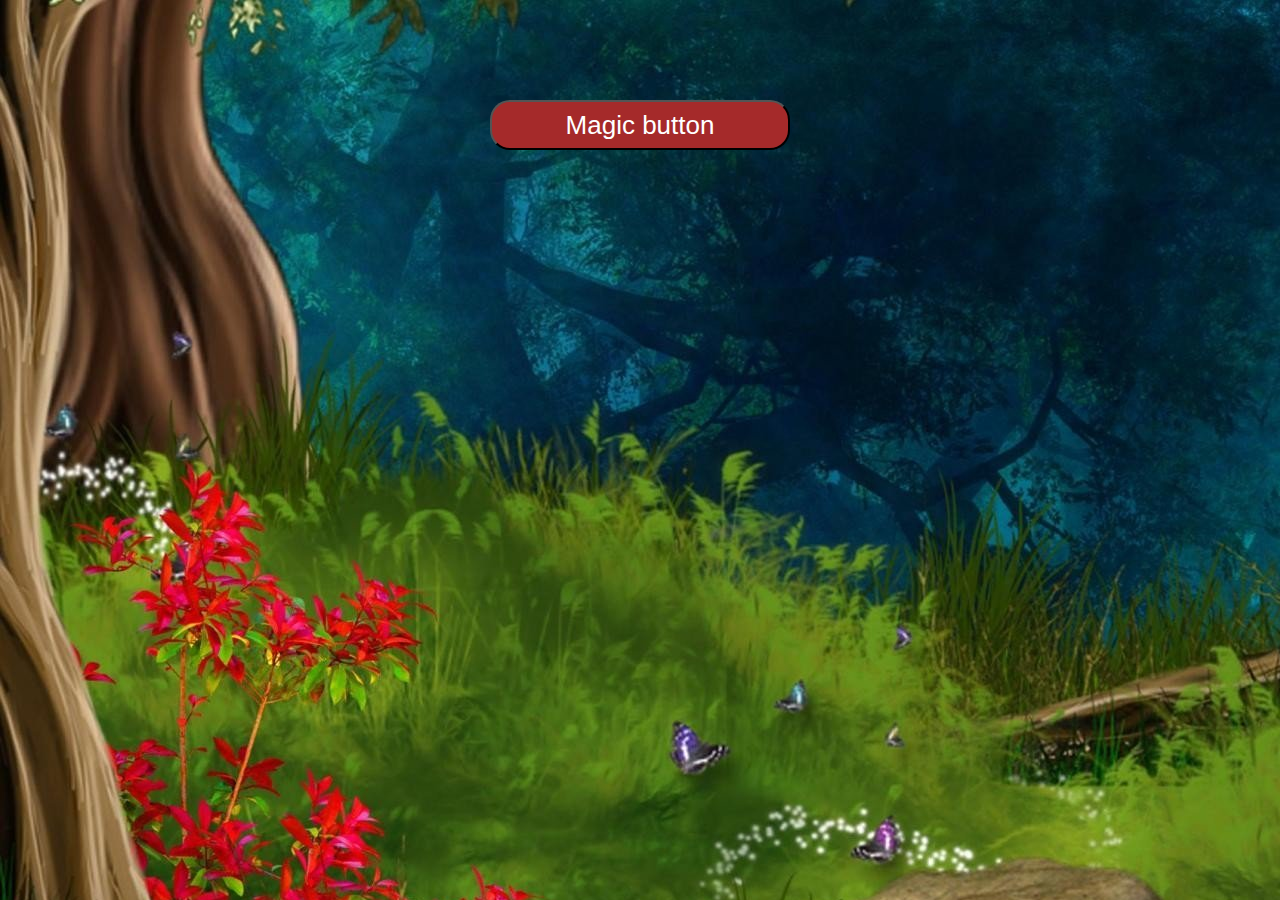
<file: index.html>
<!doctype html><html lang="en"><head><meta charset="UTF-8"/><meta name="viewport" content="width=device-width,initial-scale=1"/><meta http-equiv="X-UA-Compatible" content="ie=edge"/><title>Homeworks</title><link href="main.css" rel="stylesheet"></head><body><div id="main"></div><script src="main.js"></script></body></html>
</file>
<file: main.css>
body{background-image:url(assets/f54ee868f095c9408e56de6cfde517ca.jpg);background-repeat:no-repeat}.popover{width:300px;color:#fff;text-align:center;border:2px solid #fff;border-radius:20px;position:absolute;left:calc(50% - 150px);top:35px}.popover_inactive{display:none}.popover__title{font-size:24px;border-bottom:1px solid #fff}.popover__text{font-size:24px}.btn{display:block;width:300px;height:50px;border-radius:20px;cursor:pointer;font-size:26px;background-color:brown;color:#fff;margin:100px auto}
</file>
